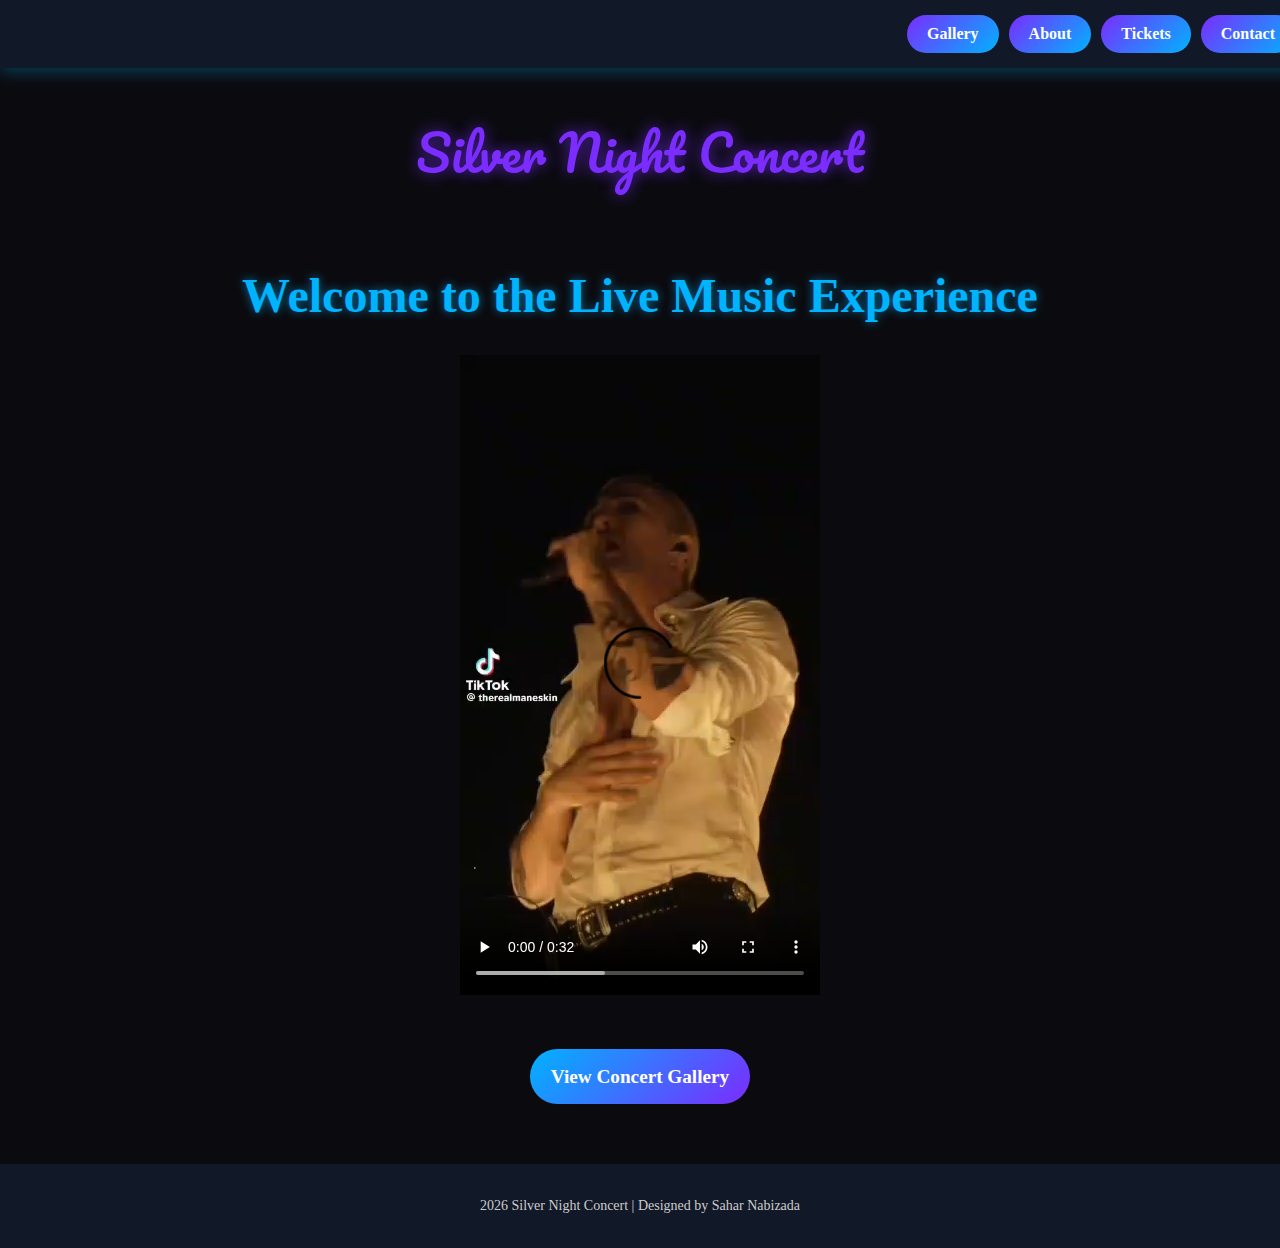
<file: index.html>
<!DOCTYPE html>
<html lang="en">
<head>
    <meta charset="UTF-8">
    <meta name="viewport" content="width=device-width, initial-scale=1.0">
    <title>Live Concert</title>

    <link rel="stylesheet" href="styles.css">

    <!-- Google Fonts -->
    <link rel="preconnect" href="https://fonts.googleapis.com">
    <link rel="preconnect" href="https://fonts.gstatic.com" crossorigin>
    <link href="https://fonts.googleapis.com/css2?family=Pacifico&display=swap" rel="stylesheet">
    <link href="https://fonts.googleapis.com/css2?family=Maiden+Orange&family=Marck+Script&display=swap" rel="stylesheet">
</head>
<body>

    <nav>
        <a href="gallery.html">Gallery</a>
        <a href="about.html">About</a>
        <a href="order.html">Tickets</a>
        <a href="contact.html">Contact</a>
    </nav>

    <header>Silver Night Concert</header>

    <h1>Welcome to the Live Music Experience</h1>

    <div class="prodact-container">

        <div class="video-box">
            <video controls autoplay loop>
                <source src="VID-20260106-WA0004.mp4" controls>
            </video>
           </div>



        <div class="link">
            <a href="Gallery.html">View Concert Gallery</a>
        </div>

    </div>

    <footer>
        <p>2026 Silver Night Concert | Designed by Sahar Nabizada</p>
    </footer>

</body>

</html>
</file>
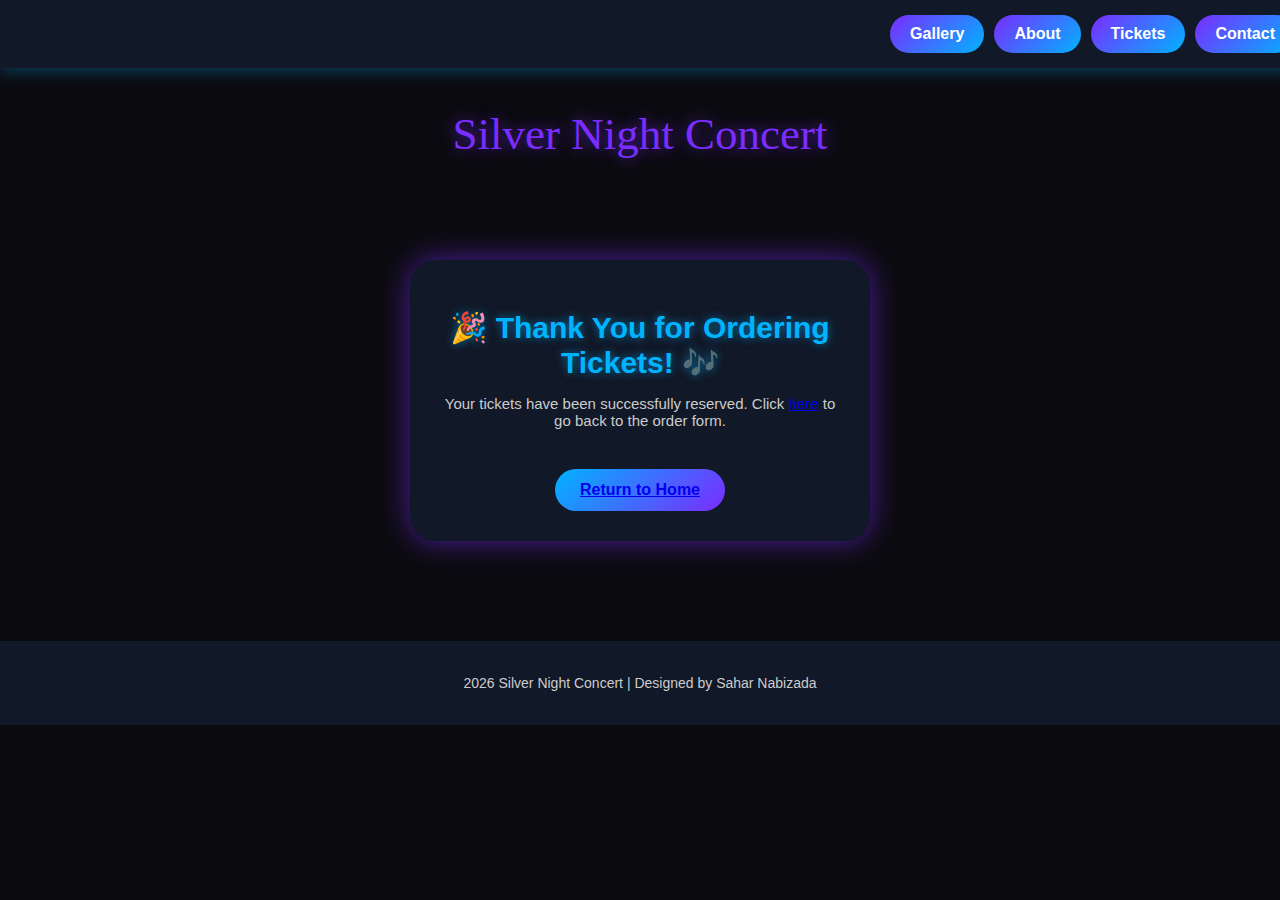
<file: confirmation.html>
<!DOCTYPE html>
<html lang="en">
<head>
    <meta charset="UTF-8">
    <meta name="viewport" content="width=device-width, initial-scale=1.0">
    <title>Thank You - Silver Night Concert</title>
    <link rel="stylesheet" href="confirmation.css">
</head>
<body>

    <nav>
        <a href="Gallery.html">Gallery</a>
        <a href="About.html">About</a>
        <a href="Order.html">Tickets</a>
        <a href="Contact.html">Contact</a>
    </nav>

    <header>
        <a href="index.html">Silver Night Concert</a>
    </header>

    <div class="Container">
        <h1 id="title">🎉 Thank You for Ordering Tickets! 🎶</h1>
        <p id="description">
            Your tickets have been successfully reserved. Click <a href="order.html">here</a> to go back to the order form.
        </p>

        <div class="link">
            <a href="index.html">Return to Home</a>
        </div>
    </div>

    <footer>
        <p>2026 Silver Night Concert | Designed by Sahar Nabizada</p>
    </footer>

</body>
</html>
</file>
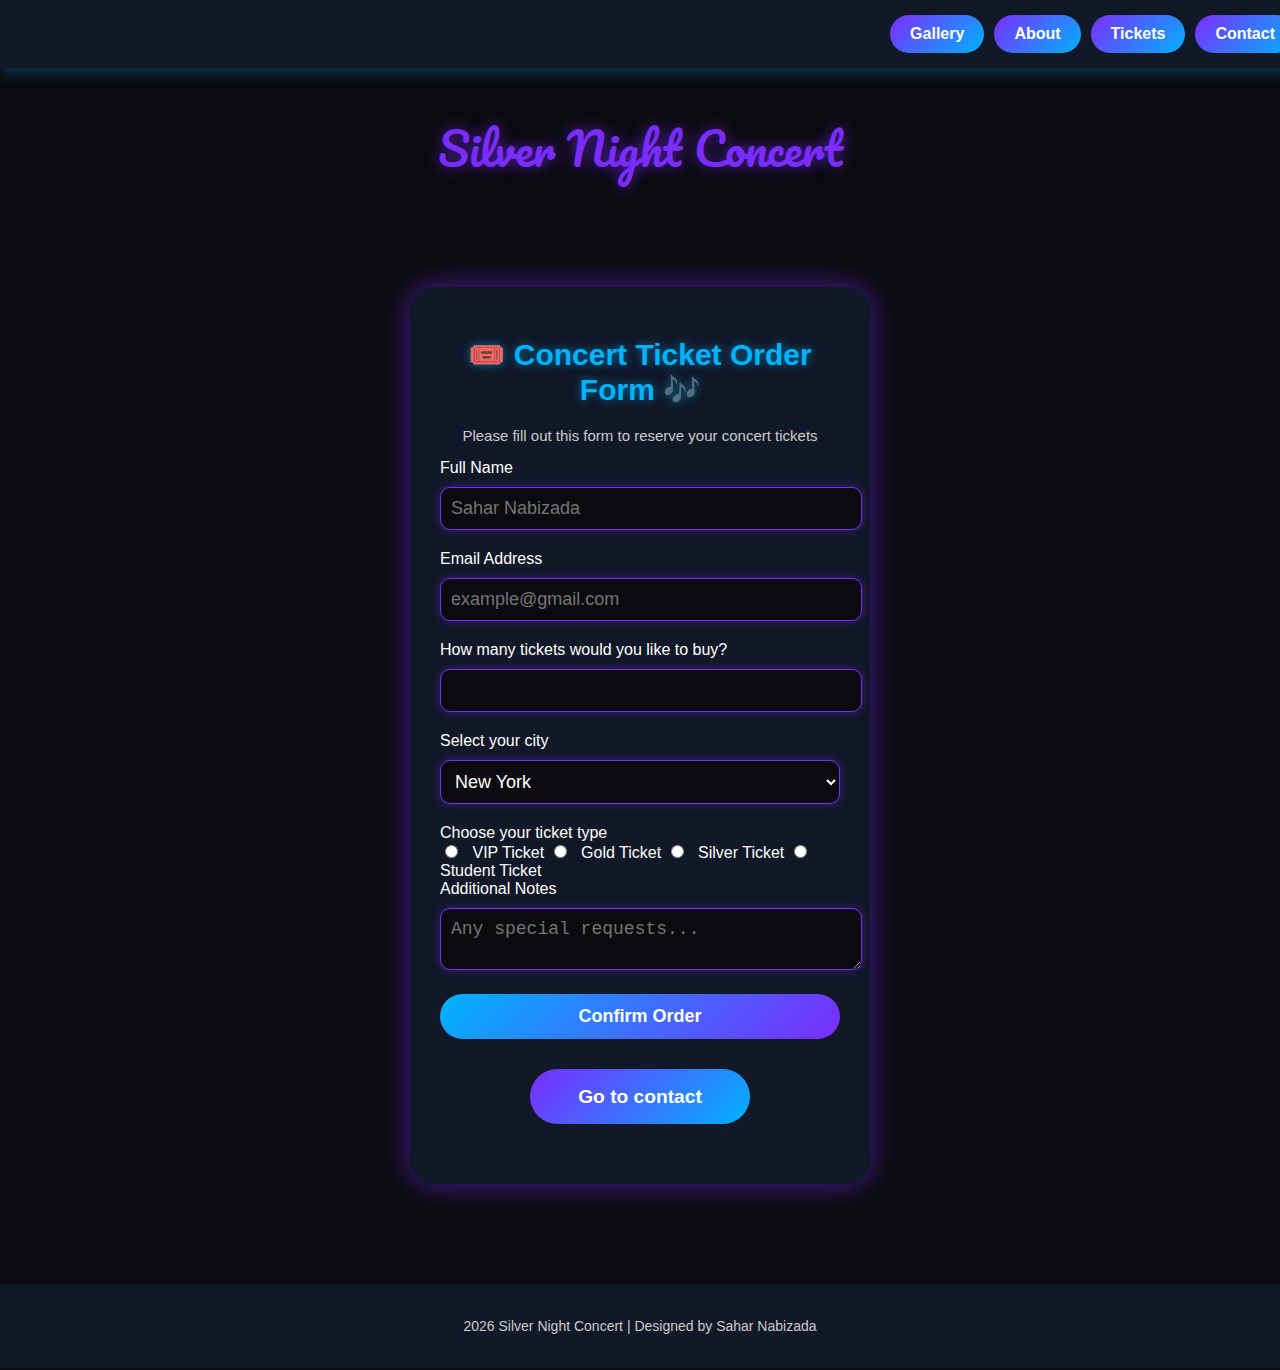
<file: order.html>
<!DOCTYPE HTML>
<html lang="en">
<head>
    <title>Concert Ticket Order</title>

    <link rel="preconnect" href="https://fonts.googleapis.com">
    <link rel="preconnect" href="https://fonts.gstatic.com" crossorigin>
    <link href="https://fonts.googleapis.com/css2?family=Pacifico&display=swap" rel="stylesheet">

    <link rel="stylesheet" href="order .css">
</head>

<body>

    <nav>
        <a href="gallery.html">Gallery</a>
        <a href="about.html">About</a>
        <a href="order.html">Tickets</a>
        <a href="contact.html">Contact</a>
    </nav>

    <header>
        <a href="index.html">Silver Night Concert</a>
    </header>

    <div class="Container">

        <h1 id="title">🎟️ Concert Ticket Order Form 🎶</h1>
        <p id="description">Please fill out this form to reserve your concert tickets</p>

        <div>
            <label for="full-name">Full Name</label>
            <input id="full-name" type="text" placeholder="Sahar Nabizada" name="full-name" required>

            <label for="email">Email Address</label>
            <input id="email" type="email" placeholder="example@gmail.com" name="email-address" required>

            <label for="tickets">How many tickets would you like to buy?</label>
            <input id="tickets" type="number" name="tickets" min="1" max="10">

            <label for="dropdown">Select your city</label>
            <div>
                <select id="dropdown" name="city">
                    <option value="kabul">New York</option>
                    <option value="bamyan">los angeles</option>
                    <option value="mazar">chicago</option>
                    <option value="norestan">houston</option>
                </select>
            </div>

            <label>Choose your ticket type</label>
            <div>
                <input id="vip" type="radio" name="ticket-type" value="VIP">
                <label for="vip">VIP Ticket</label>

                <input id="gold" type="radio" name="ticket-type" value="Gold">
                <label for="gold">Gold Ticket</label>

                <input id="silver" type="radio" name="ticket-type" value="Silver">
                <label for="silver">Silver Ticket</label>

                <input id="student" type="radio" name="ticket-type" value="Student">
                <label for="student">Student Ticket</label>
            </div>

            <label for="comments">Additional Notes</label>
            <textarea id="comments" name="comments" placeholder="Any special requests..."></textarea>

            <button class="submit" type="submit">Confirm Order</button>
        </div>

        <div class="link">
            <a href="contact.html">Go to contact</a>
        </div>

    </div>

    <footer>
        <p> 2026 Silver Night Concert | Designed by Sahar Nabizada</p>
    </footer>

</body>

</html>
</file>
<file: styles.css>
/* ===== Global ===== */
body {
    background-color: #0b0b0f; /* مشکی شب کنسرت */
    color: #ffffff;
    margin: 0;
    padding: 0;
}

/* ===== Navigation ===== */
nav {
    background-color: #111827;
    display: flex;
    justify-content: end;
    width: 100%;
    padding: 15px;
    box-shadow: 0 4px 15px rgba(0, 179, 255, 0.3);
}

nav a {
    text-decoration: none;
    color: #ffffff;
    background: linear-gradient(135deg, #7b2cff, #00b3ff);
    border-radius: 25px;
    padding: 10px 20px;
    margin-left: 10px;
    font-weight: bold;
    transition: 0.3s;
}

nav a:hover {
    background: linear-gradient(135deg, #ff2fa0, #7b2cff);
    color: #ffffff;
    box-shadow: 0 0 10px #ff2fa0;
}

/* ===== Header ===== */
header {
    font-family: "Pacifico", cursive;
    text-align: center;
    font-size: 50px;
    padding: 40px 0;
    color: #7b2cff;
    text-shadow: 0 0 15px rgba(123, 44, 255, 0.7);
}

/* ===== Main Title ===== */
h1 {
    text-align: center;
    font-family: "Maiden Orange", serif;
    font-size: 48px;
    color: #00b3ff;
    text-shadow: 0 0 10px rgba(0, 179, 255, 0.6);
}

/* ===== Content Container ===== */
.prodact-container {
    width: 1000px;
    margin: auto;
    text-align: center;
}

/* ===== Video ===== */
.video {
    margin: 40px auto;
    display: flex;
    justify-content: center;
}

.video video {
    width: 100%;
    max-width: 800px;
    border-radius: 20px;
    box-shadow: 0 0 30px rgba(123, 44, 255, 0.6);
}

/* ===== Button Link ===== */
.link {
    height: 55px;
    width: 220px;
    margin: 50px auto;
    background: linear-gradient(135deg, #00b3ff, #7b2cff);
    border-radius: 30px;
    font-size: 1.2em;
    text-align: center;
    line-height: 55px;
    transition: 0.3s;
}

.link a {
    text-decoration: none;
    color: white;
    font-weight: bold;
}

.link:hover {
    box-shadow: 0 0 20px #00b3ff;
    transform: scale(1.05);
}

/* ===== Footer ===== */
footer {
    background-color: #111827;
    color: #cccccc;
    text-align: center;
    padding: 20px;
    margin-top: 60px;
    font-size: 14px;
}
</file>
<file: confirmation.css>
/* confirmation.css */
body {
    background-color: #0b0b0f;
    color: #ffffff;
    font-family: Arial, sans-serif;
    margin: 0;
    padding: 0;
}

/* ===== Navigation ===== */
nav {
    background-color: #111827;
    display: flex;
    justify-content: end;
    width: 100%;
    padding: 15px;
    box-shadow: 0 4px 15px rgba(0, 179, 255, 0.3);
}

nav a {
    text-decoration: none;
    color: #ffffff;
    background: linear-gradient(135deg, #7b2cff, #00b3ff);
    padding: 10px 20px;
    margin-left: 10px;
    border-radius: 25px;
    font-weight: bold;
    transition: 0.3s;
}

nav a:hover {
    background: linear-gradient(135deg, #ff2fa0, #7b2cff);
    box-shadow: 0 0 10px #ff2fa0;
}
/* ===== Header ===== */
header {
    font-family: "Pacifico", cursive;
    text-align: center;
    font-size: 45px;
    padding-top: 40px;
}

header a {
    color: #7b2cff;
    text-decoration: none;
    text-shadow: 0 0 15px rgba(123, 44, 255, 0.7);
}
.Container {
    width: 400px;
    background-color: #111827;
    margin: 100px auto;
    padding: 30px;
    border-radius: 25px;
    box-shadow: 0 0 30px rgba(123, 44, 255, 0.6);
    text-align: center;
}

#title {
    font-size: 30px;
    color: #00b3ff;
    text-shadow: 0 0 10px rgba(0,179,255,0.6);
    margin-bottom: 15px;
}

#description {
    font-size: 15px;
    color: #cccccc;
    margin-bottom: 20px;
}

.link {
    display: inline-block;
    margin-top: 20px;
    background: linear-gradient(135deg, #00b3ff, #7b2cff);
    color: white;
    padding: 12px 25px;
    border-radius: 25px;
    text-decoration: none;
    font-weight: bold;
    transition: 0.3s;
}

.link:hover {
    box-shadow: 0 0 20px #00b3ff;
    transform: scale(1.05);
}

footer {
    background-color: #111827;
    color: #cccccc;
    text-align: center;
    padding: 20px;
    font-size: 14px;
    margin-top: 30px;
}
</file>
<file: order .css>
/* ===== Global ===== */
body {
    background-color: #0b0b0f; /* پس‌زمینه شبانه */
    color: #ffffff;
    font-family: Arial, sans-serif;
    margin: 0;
    padding: 0;
}

/* ===== Header ===== */
header {
    font-family: "Pacifico", cursive;
    text-align: center;
    font-size: 45px;
    padding-top: 40px;
}

header a {
    color: #7b2cff;
    text-decoration: none;
    text-shadow: 0 0 15px rgba(123, 44, 255, 0.7);
}

/* ===== Navigation ===== */
nav {
    background-color: #111827;
    display: flex;
    justify-content: end;
    width: 100%;
    padding: 15px;
    box-shadow: 0 4px 15px rgba(0, 179, 255, 0.3);
}

nav a {
    text-decoration: none;
    color: #ffffff;
    background: linear-gradient(135deg, #7b2cff, #00b3ff);
    padding: 10px 20px;
    margin-left: 10px;
    border-radius: 25px;
    font-weight: bold;
    transition: 0.3s;
}

nav a:hover {
    background: linear-gradient(135deg, #ff2fa0, #7b2cff);
    box-shadow: 0 0 10px #ff2fa0;
}

/* ===== Container ===== */
.Container {
    width: 400px;
    background-color: #111827;
    margin: 100px auto;
    padding: 30px;
    border-radius: 25px;
    box-shadow: 0 0 30px rgba(123, 44, 255, 0.6);
}

/* ===== Titles ===== */
h1#title {
    text-align: center;
    font-size: 30px;
    color: #00b3ff;
    text-shadow: 0 0 10px rgba(0, 179, 255, 0.6);
}

p#description {
    text-align: center;
    font-size: 15px;
    color: #cccccc;
}

/* ===== Inputs ===== */
input[type="text"],
input[type="email"],
input[type="number"],
textarea[name="comments"],
select {
    width: 100%;
    padding: 10px;
    margin: 10px 0 20px 0;
    font-size: 18px;
    border-radius: 10px;
    border: 1px solid #7b2cff;
    background-color: #0b0b0f;
    color: #ffffff;
    box-shadow: 0 0 10px rgba(123, 44, 255, 0.4);
}

input[type="text"]:focus,
input[type="email"]:focus,
input[type="number"]:focus,
textarea[name="comments"]:focus,
select:focus {
    outline: none;
    border: 2px solid #ff2fa0;
    box-shadow: 0 0 15px #ff2fa0;
}

/* ===== Radio Buttons ===== */
input[type="radio"] {
    margin-right: 10px;
}

/* ===== Submit Button ===== */
button.submit {
    width: 100%;
    padding: 12px;
    background: linear-gradient(135deg, #00b3ff, #7b2cff);
    color: white;
    font-size: 18px;
    font-weight: bold;
    border: none;
    border-radius: 25px;
    cursor: pointer;
    transition: 0.3s;
}

button.submit:hover {
    transform: scale(1.05);
    box-shadow: 0 0 20px #ff2fa0;
}

/* ===== Link Button ===== */
.link {
    height: 55px;
    width: 220px;
    margin: 30px auto;
    background: linear-gradient(135deg, #7b2cff, #00b3ff);
    border-radius: 30px;
    font-size: 1.2em;
    text-align: center;
    line-height: 55px;
    transition: 0.3s;
}

.link a {
    text-decoration: none;
    color: white;
    font-weight: bold;
}

.link:hover {
    box-shadow: 0 0 20px #00b3ff;
    transform: scale(1.05);
}

/* ===== Footer ===== */
footer {
    background-color: #111827;
    color: #cccccc;
    text-align: center;
    padding: 20px;
    font-size: 14px;
    margin-top: 40px;
}
</file>
